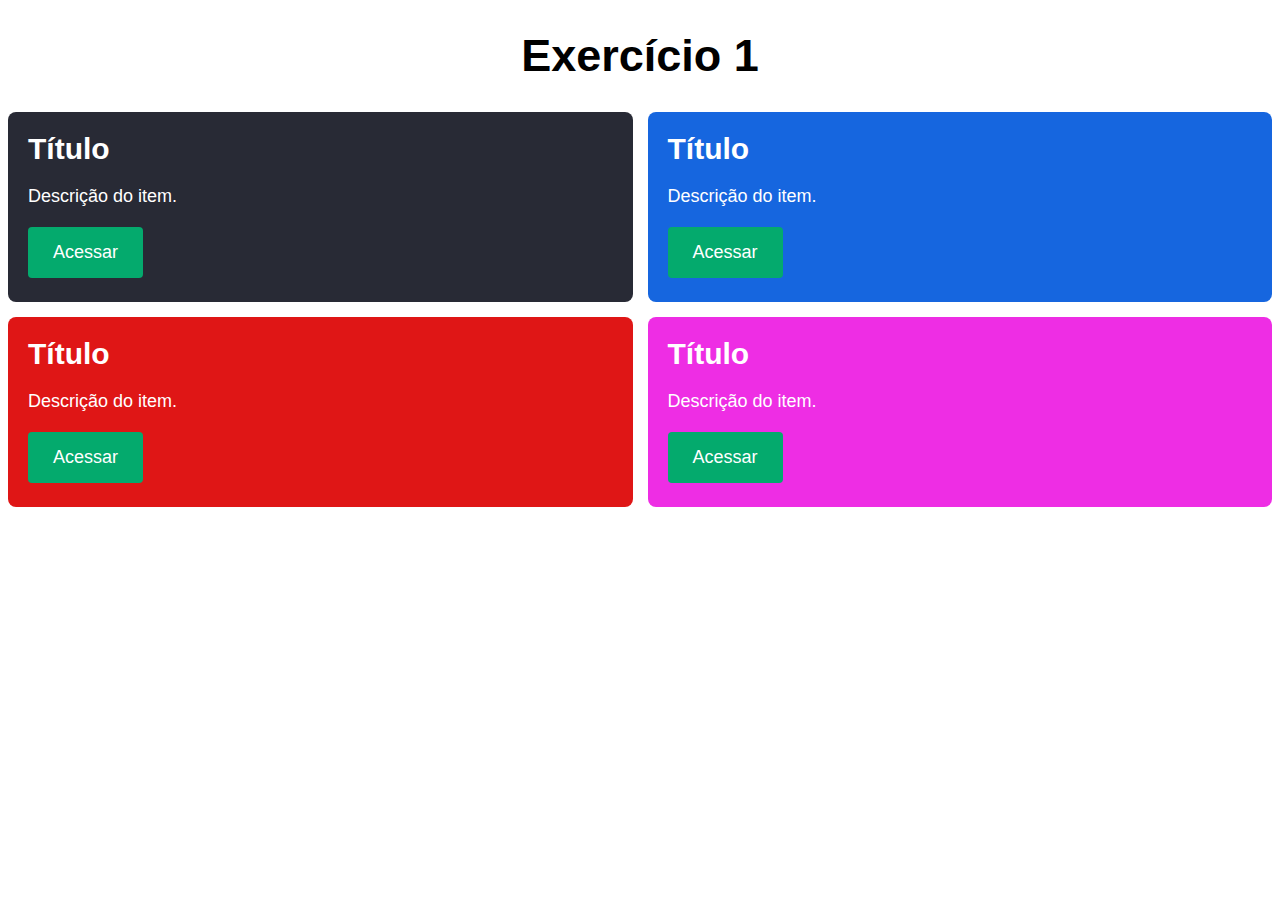
<file: 1/index.html>
<!DOCTYPE html>
<html lang="pt-BR">
  <head>
    <meta charset="UTF-8" />
    <title>Exemplo 1</title>
    <link rel="stylesheet" href="style.css" />
  </head>
  <body>
    <h1 class="titulo">Exercício 1</h1>
    <div class="container">
      <div class="item">
        <h1>Título</h1>
        <p>Descrição do item.</p>
        <button>Acessar</button>
      </div>
      <div class="item background-blue">
        <h1>Título</h1>
        <p>Descrição do item.</p>
        <button>Acessar</button>
      </div>
      <div class="item background-red">
        <h1>Título</h1>
        <p>Descrição do item.</p>
        <button>Acessar</button>
      </div>
      <div class="item background-pink">
        <h1>Título</h1>
        <p>Descrição do item.</p>
        <button>Acessar</button>
      </div>
    </div>
  </body>
</html>
</file>
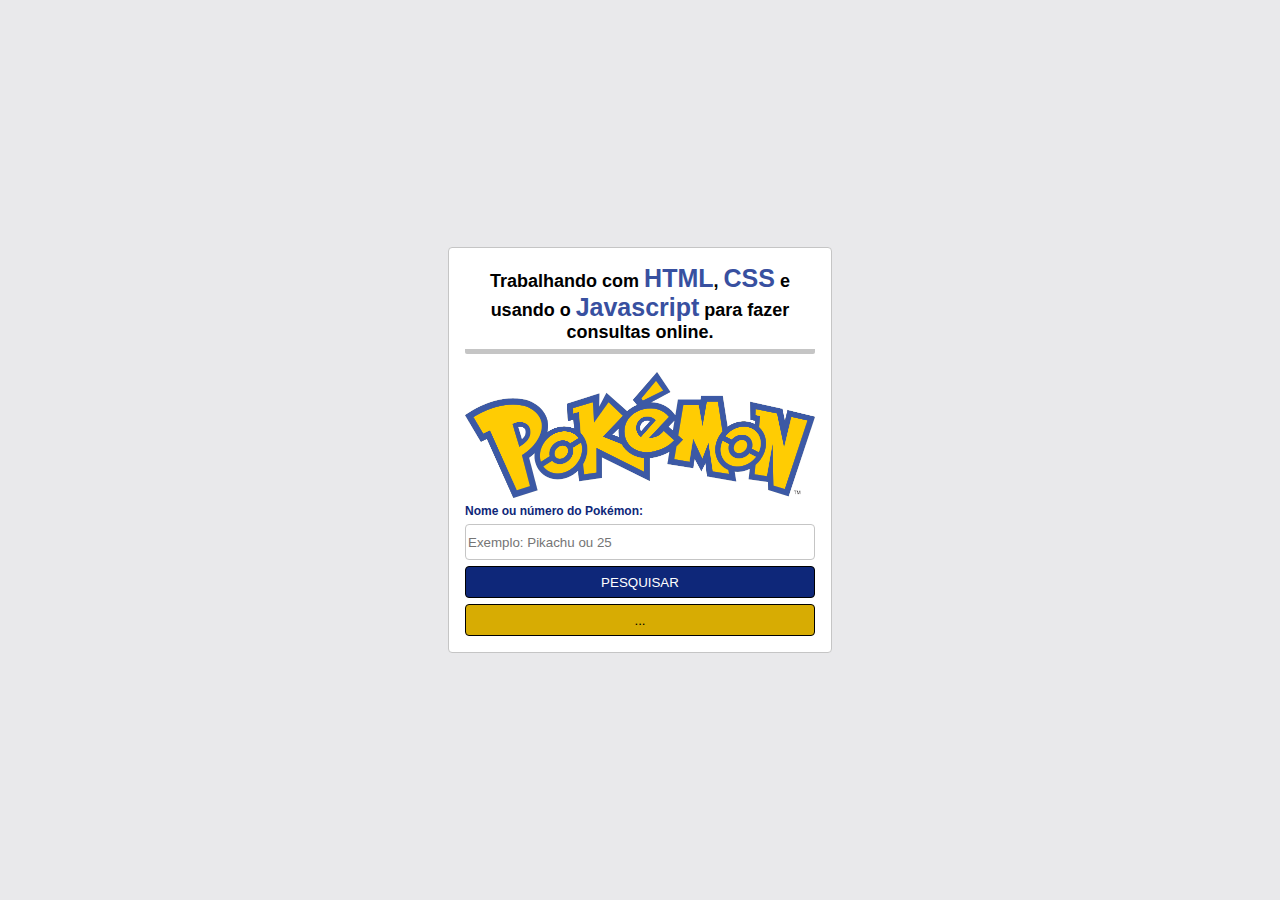
<file: 2/index.html>
<!DOCTYPE html>
<html lang="en">
  <head>
    <meta charset="UTF-8" />
    <meta http-equiv="X-UA-Compatible" content="IE=edge" />
    <meta name="viewport" content="width=device-width, initial-scale=1.0" />
    <link rel="stylesheet" href="./style.css" />
    <title>Pokémon</title>
  </head>
  <body>
    <div class="form">
      <div class="titulo">
        <h1>
          Trabalhando com <span>HTML</span>, <span>CSS</span> e usando o
          <span>Javascript</span> para fazer consultas online.
        </h1>
      </div>
      <img src="./images/pokemon-logo.png" alt="Logo do Pokémon" />
      <span class="titulo-input">Nome ou número do Pokémon:</span>
      <input type="text" placeholder="Exemplo: Pikachu ou 25"/>
      <button class="pesquisa">Pesquisar</button>
      <button class="mais">...</button>
    </div>
  </body>
</html>
</file>
<file: 1/style.css>
body {
  font-family: "Source Sans Pro", sans-serif;
}

.titulo {
  font-size: 45px;
  text-align: center;
}

.item {
  background-color: #282a35;
  padding: 20px;
  height: 150px;
  border-radius: 8px;
}

.item h1 {
  color: #fff;
  font-size: 30px;
  margin-top: 0px;
}

.item p {
  color: #fff;
  font-size: 18px;
  margin: 20px 0px;
}

button {
  color: #fff;
  padding: 15px 25px;
  font-size: 18px;
  background-color: #04aa6d;
  border: none;
  border-radius: 4px;
  align-self: bottom;
  cursor: pointer;
}

.background-blue {
  background-color: #1666df;
}

.background-red {
  background-color: #df1616;
}

.background-pink {
  background-color: #ee2de4;
}

.container {
  display: grid;
  gap: 15px;
  grid-template-columns: 1fr 1fr;
}
</file>
<file: 2/style.css>
body,
html {
  font-family: "Arial", sans-serif;
  background: #e9e9eb;
  font-weight: 700;
  display: flex;
  height: 100%;
  width: 100%;
  justify-content: center;
  margin: 0;
}

.form {
  background-color: #fff;
  border-radius: 4px;
  border: 1px solid rgb(197, 197, 197);
  width: 350px;
  height: max-content;
  padding: 16px;
  align-self: center;
  display: grid;
  gap: 6px;
}

.titulo h1 {
  margin-top: 0;
  padding-bottom: 6px;
  font-size: 18px;
  color: #000;
  border-bottom: 5px solid rgb(197, 197, 197);
  border-radius: 2px;
  text-align: center;
}

.titulo span {
  font-size: 25px;
  color: #3850a0;
}

.form .titulo-input {
  font-size: 12px;
  font-weight: bolder;
  color: #0e2779;
}

input {
  height: 32px;
  border-radius: 4px;
  border: 1px solid rgb(197, 197, 197);
}

img {
  width: 100%;
}

.pesquisa {
  color: #fff;
  height: 32px;
  padding: 4px;
  text-transform: uppercase;
  background-color: #0e2779;
  border-radius: 4px;
  border: 1px solid #000;
}

.mais {
  color: #000;
  height: 32px;
  padding: 4px;
  text-transform: uppercase;
  background-color: #D7AC03;
  border-radius: 4px;
  border: 1px solid #000;
}
</file>
